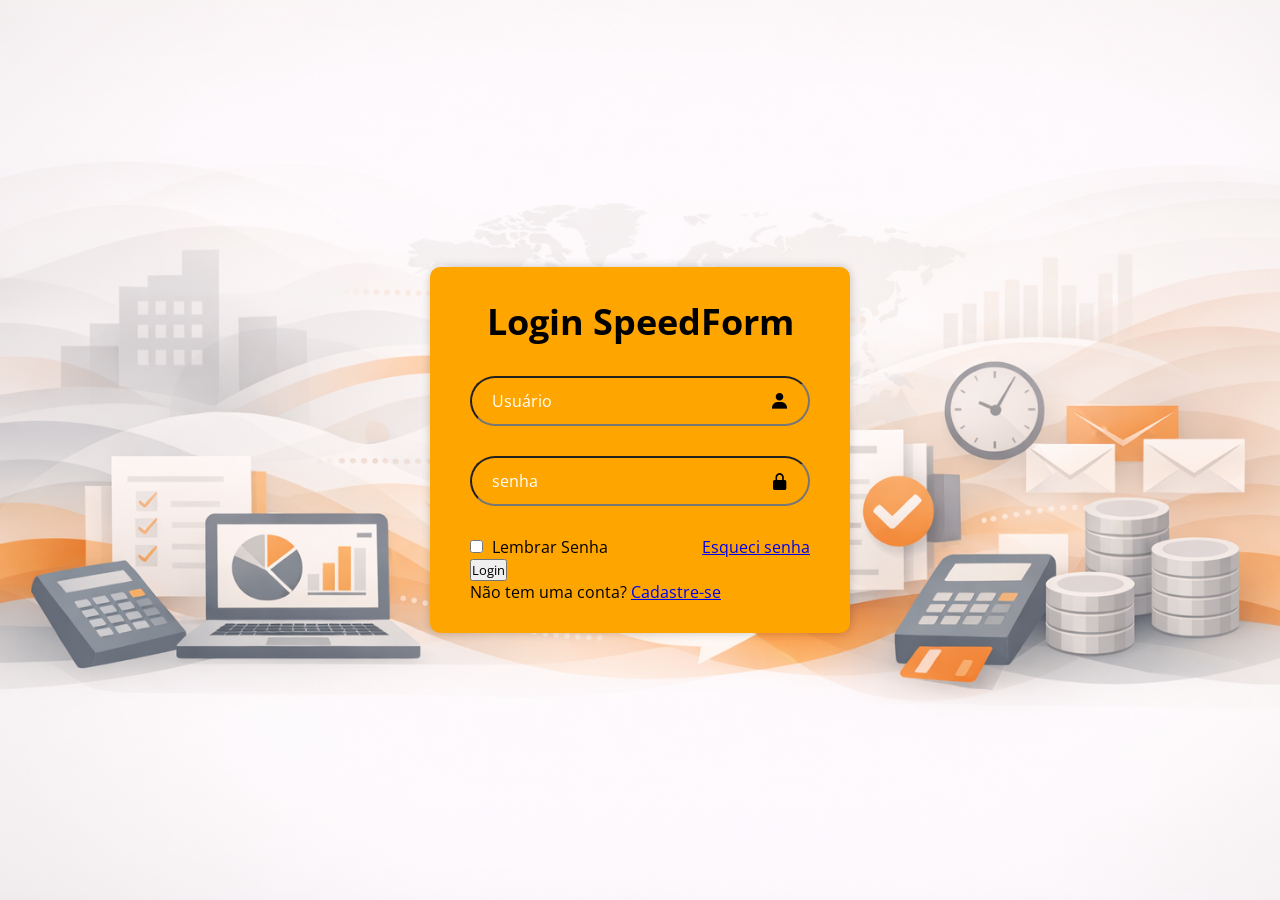
<file: autenticacao/index.html>
<!DOCTYPE html>
<html lang="pt-BR">
<head>
    <meta charset="UTF-8">
    <meta name="viewport" content="width=device-width, initial-scale=1.0">
    <link href='https://unpkg.com/boxicons@2.1.4/css/boxicons.min.css'
rel='stylesheet'>
    <link rel="stylesheet" href="styles.css">
    <title>SpeedForm Login</title>
</head>
<body>
    <main class="container">
        <form>
            <h1>Login SpeedForm</h1>
            <div class="input-box">
                <input placeholder="Usuário" type="email">
                <i class="bx bxs-user"></i>
            </div>
            <div class="input-box">
                <input placeholder="senha" type="password">
                <i class="bx bxs-lock-alt"></i>
            </div>

            <div class="remember-forgot">
                <label>
                    <input type="checkbox">
                    Lembrar Senha
                </label>
                <a href="#">Esqueci senha</a>
            </div>

            <button type="submit">Login</button>

            <div class="register-link">
                <p> Não tem uma conta? <a href="#">Cadastre-se</a></p>
            </div>

        </form>

    </main>
</body>
</html>
</file>
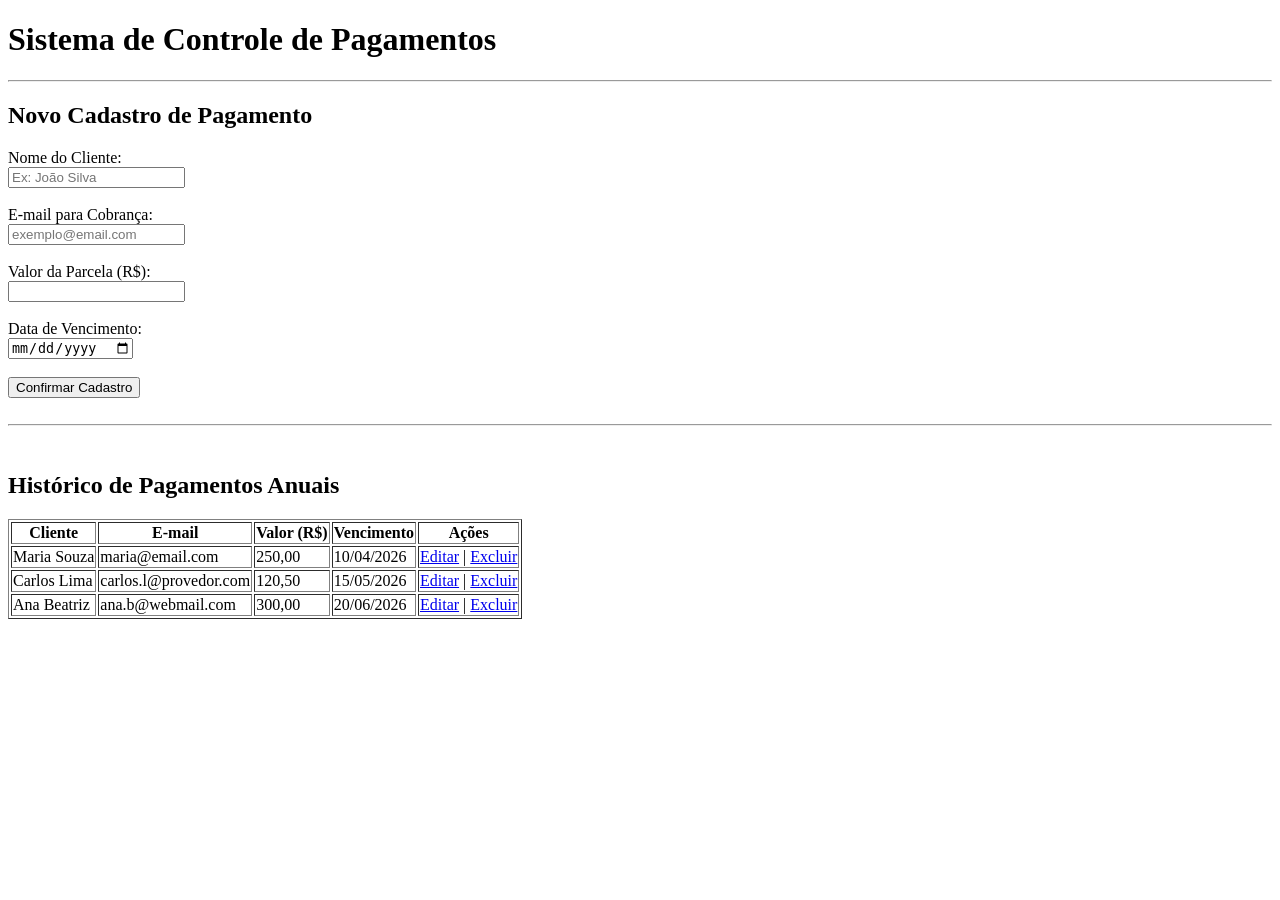
<file: sistema.html>
<!DOCTYPE html>
<html lang="pt-br">
<head>
    <meta charset="UTF-8">
    <title>Sistema de Pagamentos Anuais</title>
</head>
<body>

    <h1>Sistema de Controle de Pagamentos</h1>
    <hr>

    <h2>Novo Cadastro de Pagamento</h2>
    <form>
        <label>Nome do Cliente:</label><br>
        <input type="text" placeholder="Ex: João Silva"><br><br>

        <label>E-mail para Cobrança:</label><br>
        <input type="email" placeholder="exemplo@email.com"><br><br>

        <label>Valor da Parcela (R$):</label><br>
        <input type="number" step="0.01"><br><br>

        <label>Data de Vencimento:</label><br>
        <input type="date"><br><br>

        <button type="button">Confirmar Cadastro</button>
    </form>

    <br><hr><br>

    <h2>Histórico de Pagamentos Anuais</h2>
    <table border="1">
        <thead>
            <tr>
                <th>Cliente</th>
                <th>E-mail</th>
                <th>Valor (R$)</th>
                <th>Vencimento</th>
                <th>Ações</th>
            </tr>
        </thead>
        <tbody>
            <tr>
                <td>Maria Souza</td>
                <td>maria@email.com</td>
                <td>250,00</td>
                <td>10/04/2026</td>
                <td>
                    <a href="#">Editar</a> | 
                    <a href="#">Excluir</a>
                </td>
            </tr>
            <tr>
                <td>Carlos Lima</td>
                <td>carlos.l@provedor.com</td>
                <td>120,50</td>
                <td>15/05/2026</td>
                <td>
                    <a href="#">Editar</a> | 
                    <a href="#">Excluir</a>
                </td>
            </tr>
            <tr>
                <td>Ana Beatriz</td>
                <td>ana.b@webmail.com</td>
                <td>300,00</td>
                <td>20/06/2026</td>
                <td>
                    <a href="#">Editar</a> | 
                    <a href="#">Excluir</a>
                </td>
            </tr>
        </tbody>
    </table>

</body>
</html>
</file>
<file: autenticacao/styles.css>
@import url('https://fonts.googleapis.com/css2?family=Open+Sans:ital,wght@0,300..800;1,300..800&display=swap');

* {
margin: 0;
padding: 0;
box-sizing: border-box;
font-family: "Open Sans", sans-serif;
}

body {
    display: flex;
    justify-content: center;
    align-items: center;
    min-height: 100vh;
    background: url('img/fundo3.png');
    background-size: cover;
    background-position: center;

}
.container {
    width: 420px;
    background-color: orange;
    border: 2px solid rgba(255, 255, b255, .2);
    border-radius: 10px;
    color: black;
    padding: 30px 40px;
    box-shadow: 0 0 10px rgba(0, 0, 0, .2);
}

.container h1 {
    font-size: 36px;
    text-align: center;
}

.input-box {
    position: relative;
    width: 100%;
    height: 50px;
    margin: 30px 0;
}

.input-box input{
    width: 100%;
    height: 100%;
    background-color: transparent;
    border: 2px solid rgba(255, 255, b255, .2);
    border-radius: 40px;
    outline: nome;
    font-size: 16px;
    color: #fff;
    padding: 20px 45px 20px 20px;
}

.input-box input::placeholder {
    color: #fff;
}

.input-box i {
    position: absolute;
    right: 20px;
    top: 50%;
    transform: translateY(-50%);
    font-size: 20px;
}

.remember-forgot {
    display: flex;
    justify-content: space-between;
}

.remember-forgot label input {
    accent-color: #fff;
    margin-right: 5px;
}


.remember-forgot a {
    
}
</file>
